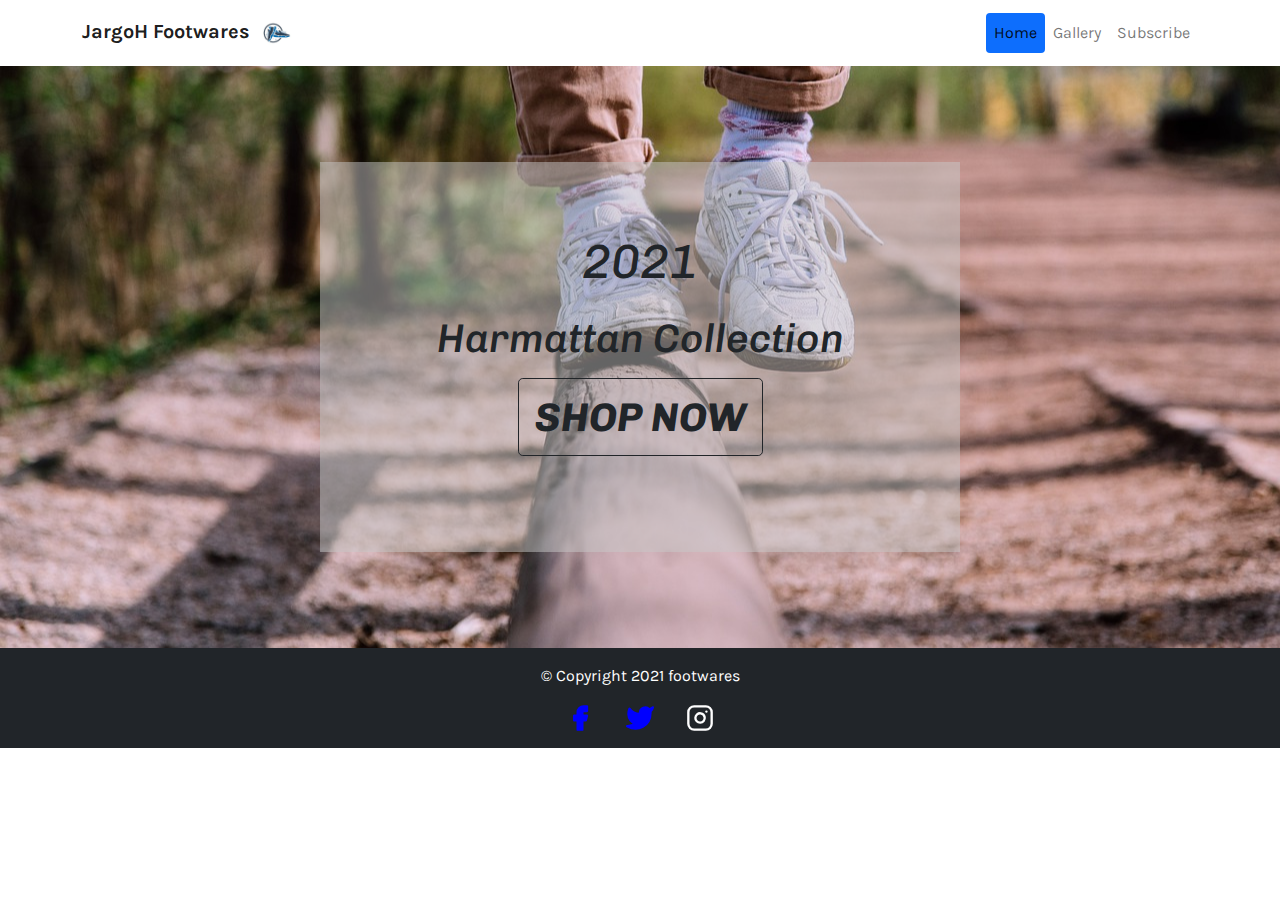
<file: index.html>
<!DOCTYPE html>
<html lang="en">
  <head>
    <meta charset="UTF-8" />
    <meta http-equiv="X-UA-Compatible" content="IE=edge" />
    <meta name="viewport" content="width=device-width, initial-scale=1.0" />
    <link rel="stylesheet" href="./css/bootstrap.min.css" />
    <link rel="stylesheet" href="./css/style.css" />
    <title>Jargoh Footwares</title>
  </head>

  <body>
    <nav class="navbar navbar-expand-lg navbar-expand-md navbar-light">
      <div class="container">
        <a class="navbar-brand fw-bold" href="#">
          JargoH Footwares<span>
            <img src="./images/logo.jpg" alt="logo" class="logo" />
          </span>
        </a>
        <button
          class="navbar-toggler"
          type="button"
          data-bs-toggle="collapse"
          data-bs-target="#navbarNavAltMarkup"
          aria-controls="navbarNavAltMarkup"
          aria-expanded="false"
          aria-label="Toggle navigation"
        >
          <span class="navbar-toggler-icon"></span>
        </button>
        <div
          class="collapse navbar-collapse justify-content-end"
          id="navbarNavAltMarkup"
        >
          <div class="navbar-nav nav-pills">
            <a class="nav-link active" aria-current="page" href="./index.html">
              Home
            </a>
            <a class="nav-link" href="./gallery.html">Gallery</a>
            <a class="nav-link" href="./subscribe.html">Subscribe</a>
          </div>
        </div>
      </div>
    </nav>

    <section class="hero-page hp-image">
      <div class="py-5">
        <div class="py-5">
          <div
            class="
              py-5
              hero-text
              text-dark text-center
              pt-5
              fst-italic
              w-50
              mx-auto
            "
          >
            <p class="my-3">2021</p>
            <h1 class="fs-1 my-3">Harmattan Collection</h1>
            <h2 class="my-3"></h2>
            <a
              href="./gallery.html"
              class="
                btn btn-lg btn-outline-dark
                border border-dark
                fs-1
                fw-bold
                mb-5
              "
              >SHOP NOW</a
            >
          </div>
        </div>
      </div>
    </section>

    <footer class="py-3 text-center text-white bg-dark">
      <div class="">
        <p>&copy; Copyright 2021 footwares</p>

        <div class="d-flex justify-content-center">
          <a class="mx-3" href="#"
            ><img src="./images/facebook.svg" alt="facebook"
          /></a>

          <a class="mx-3" href="#"
            ><img src="./images/twitter.svg" alt="twitter"
          /></a>

          <a class="mx-3" href="#"
            ><img src="./images/instagram.svg" alt="instagram"
          /></a>
        </div>
      </div>
    </footer>

    <script src="./script/bootstrap.min.js"></script>
    <script src="./script/array.js"></script>
  </body>
</html>
</file>
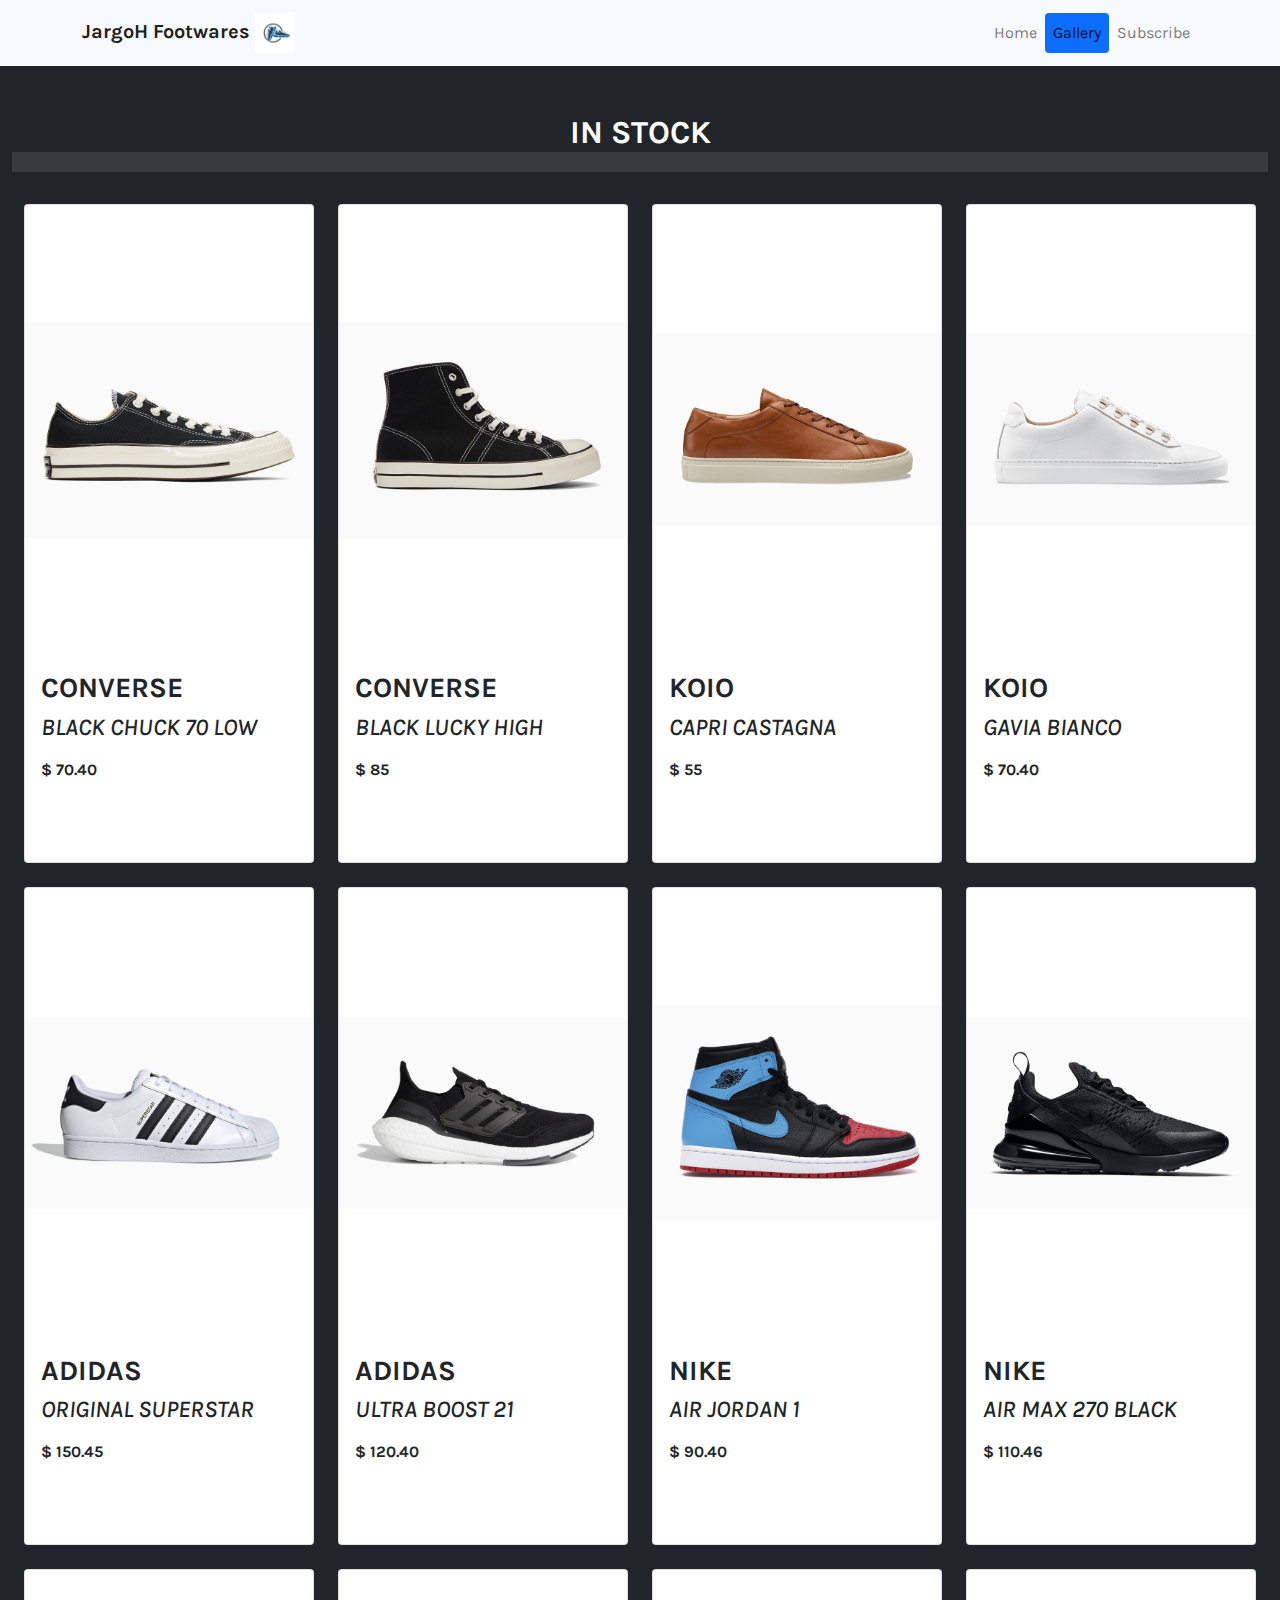
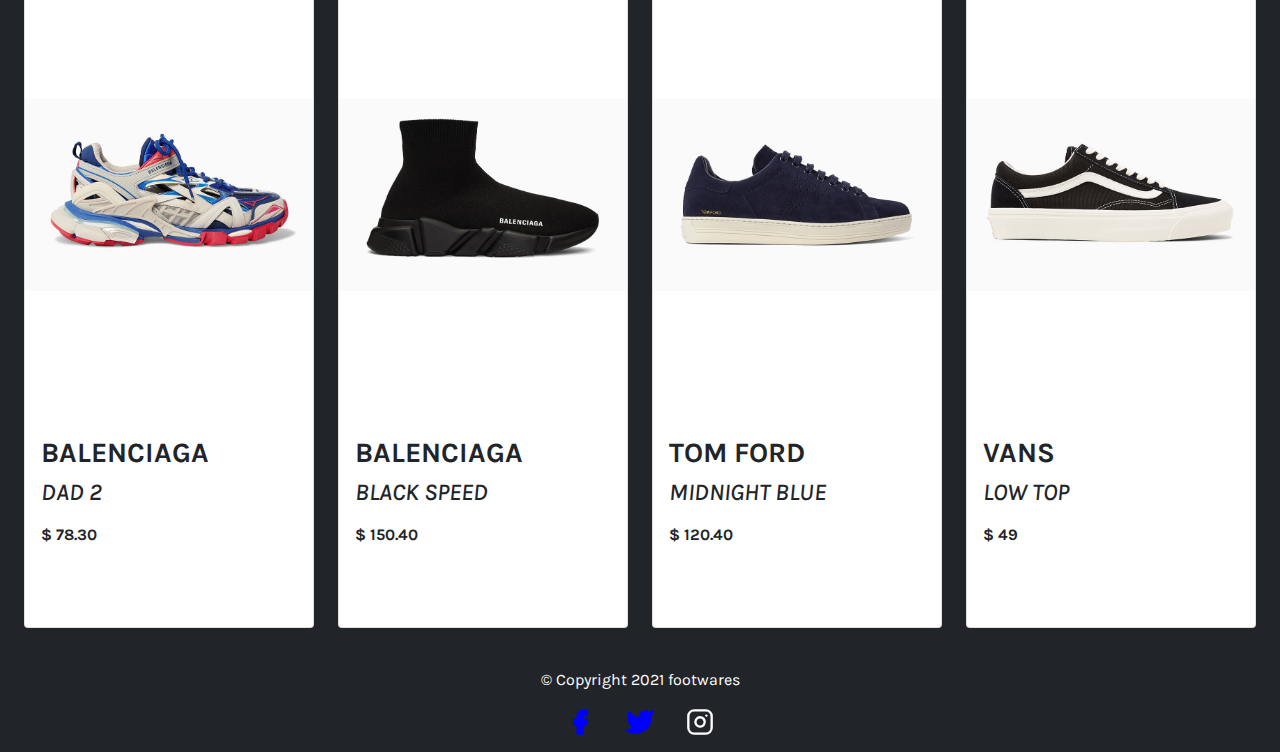
<file: gallery.html>
<!DOCTYPE html>
<html lang="en">
  <head>
    <meta charset="UTF-8" />
    <meta http-equiv="X-UA-Compatible" content="IE=edge" />
    <meta name="viewport" content="width=device-width, initial-scale=1.0" />
    <link rel="stylesheet" href="./css/bootstrap.min.css" />
    <link rel="stylesheet" href="./css/style.css" />
    <title>Jargoh Footwares</title>
  </head>

  <body>
    <nav class="navbar navbar-expand-lg navbar-expand-md navbar-light bg-light">
      <div class="container">
        <a class="navbar-brand fw-bold" href="#">
          JargoH Footwares<span>
            <img src="./images/logo.jpg" alt="logo" class="logo" />
          </span>
        </a>
        <button
          class="navbar-toggler"
          type="button"
          data-bs-toggle="collapse"
          data-bs-target="#navbarNavAltMarkup"
          aria-controls="navbarNavAltMarkup"
          aria-expanded="false"
          aria-label="Toggle navigation"
        >
          <span class="navbar-toggler-icon"></span>
        </button>
        <div
          class="collapse navbar-collapse justify-content-end"
          id="navbarNavAltMarkup"
        >
          <div class="navbar-nav nav-pills">
            <a class="nav-link" href="./index.html"> Home </a>
            <a class="nav-link active" aria-current="page" href="./gallery.html"
              >Gallery</a
            >
            <a class="nav-link" href="./subscribe.html">Subscribe</a>
          </div>
        </div>
      </div>
    </nav>

    <section class="section2 container-fluid bg-dark text-white py-4">
      <h2 class="text-center fw-bold py-4">
        IN STOCK
        <hr />
      </h2>

      <div
        class="
          section2cols
          mx-auto
          row row-cols-1 row-cols-md-2 row-cols-lg-4
          g-4
        "
        id="newest"
      >
        <div class="col">
          <div class="card h-100 bg-white box rounded-top pe-0 text-dark">
            <div class="card-img">
              <img
                src="./images/adidas-original-superstar.jpg"
                class="card-img-top"
                alt="shoe"
              />
            </div>
            <div class="card-body">
              <h3 class="card-title fw-bold">ADIDAS</h3>
              <h4 class="fst-italic">ORIGINAL SUPERSTAR</h4>

              <p class="fw-bold mt-3">$ 132</p>

              <a href="#" class="btn btn-lg bg-bluey fw-bold text-white"
                >Add to Cart</a
              >
            </div>
          </div>
        </div>
      </div>
    </section>

    <footer class="py-3 text-center text-white bg-dark">
      <div class="">
        <p>&copy; Copyright 2021 footwares</p>

        <div class="d-flex justify-content-center">
          <a class="mx-3" href="#"
            ><img src="./images/facebook.svg" alt="facebook"
          /></a>

          <a class="mx-3" href="#"
            ><img src="./images/twitter.svg" alt="twitter"
          /></a>

          <a class="mx-3" href="#"
            ><img src="./images/instagram.svg" alt="instagram"
          /></a>
        </div>
      </div>
    </footer>

    <script src="./script/bootstrap.min.js"></script>
    <script src="./script/array.js"></script>
  </body>
</html>
</file>
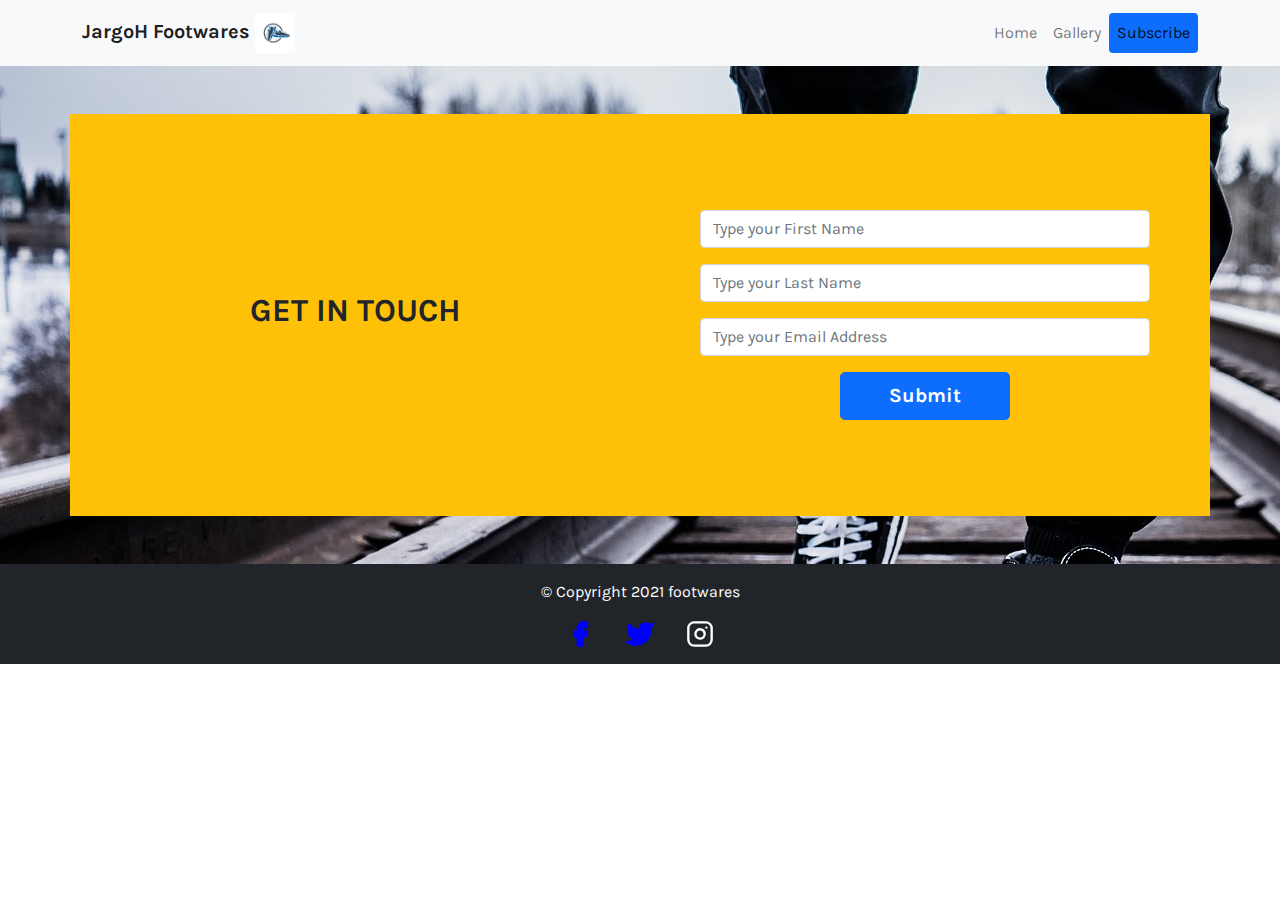
<file: subscribe.html>
<!DOCTYPE html>
<html lang="en">
  <head>
    <meta charset="UTF-8" />
    <meta http-equiv="X-UA-Compatible" content="IE=edge" />
    <meta name="viewport" content="width=device-width, initial-scale=1.0" />
    <link rel="stylesheet" href="./css/bootstrap.min.css" />
    <link rel="stylesheet" href="./css/style.css" />
    <title>Jargoh Footwares</title>
  </head>

  <body>
    <nav class="navbar navbar-expand-lg navbar-expand-md navbar-light bg-light">
      <div class="container">
        <a class="navbar-brand fw-bold" href="#">
          JargoH Footwares<span>
            <img src="./images/logo.jpg" alt="logo" class="logo" />
          </span>
        </a>
        <button
          class="navbar-toggler"
          type="button"
          data-bs-toggle="collapse"
          data-bs-target="#navbarNavAltMarkup"
          aria-controls="navbarNavAltMarkup"
          aria-expanded="false"
          aria-label="Toggle navigation"
        >
          <span class="navbar-toggler-icon"></span>
        </button>
        <div
          class="collapse navbar-collapse justify-content-end"
          id="navbarNavAltMarkup"
        >
          <div class="navbar-nav nav-pills">
            <a class="nav-link" href="./index.html"> Home </a>
            <a class="nav-link" href="./gallery.html">Gallery</a>
            <a
              class="nav-link active"
              aria-current="page"
              href="./subscribe.html"
              >Subscribe</a
            >
          </div>
        </div>
      </div>
    </nav>

    <section class="py-5 sub-image">
      <div class="container py-5 bg-warning text-dark">
        <div class="row">
          <div class="col-sm-12 col-md-6 my-auto">
            <h2 class="fw-bold text-center">GET IN TOUCH</h2>
          </div>
          <div class="col-sm-12 col-md-6 py-5">
            <form class="container px-5">
              <div class="row mb-3">
                <div class="col-sm-12">
                  <input
                    type="text"
                    class="form-control"
                    id="fname"
                    placeholder="Type your First Name"
                    aria-label="First name"
                  />
                </div>
              </div>
              <div class="row mb-3">
                <div class="col-sm-12">
                  <input
                    type="text"
                    class="form-control"
                    id="lname"
                    placeholder="Type your Last Name"
                    aria-label="Last name"
                  />
                </div>
              </div>
              <div class="row mb-3">
                <div class="col-sm-12">
                  <input
                    type="email"
                    class="form-control"
                    id="email"
                    placeholder="Type your Email Address"
                    aria-label="email"
                  />
                </div>
              </div>

              <div class="text-center">
                <button
                  type="submit"
                  class="px-5 fw-bold btn btn-primary btn-lg"
                >
                  Submit
                </button>
              </div>
            </form>
          </div>
        </div>
      </div>
    </section>

    <footer class="py-3 text-center text-white bg-dark">
      <div class="">
        <p>&copy; Copyright 2021 footwares</p>

        <div class="d-flex justify-content-center">
          <a class="mx-3" href="#"
            ><img src="./images/facebook.svg" alt="facebook"
          /></a>

          <a class="mx-3" href="#"
            ><img src="./images/twitter.svg" alt="twitter"
          /></a>

          <a class="mx-3" href="#"
            ><img src="./images/instagram.svg" alt="instagram"
          /></a>
        </div>
      </div>
    </footer>

    <script src="./script/bootstrap.min.js"></script>
    <script src="./script/array.js"></script>
  </body>
</html>
</file>
<file: css/style.css>
@import url("https://fonts.googleapis.com/css2?family=Chivo:ital,wght@0,300;1,700&family=Karla:wght@300;700&family=Source+Code+Pro:wght@300;600&display=swap");
* {
  margin: 0;
  padding: 0;
  box-sizing: border-box;
}
body {
  font-family: "Karla", sans-serif;
}

.logo {
  width: 40px;
}

hr {
  height: 20px !important;
  color: grey;
  margin: auto 0;
}
.hp-image {
  background: url("../images/shoe-bg.jpg");
  background-repeat: no-repeat;
  background-position: center;
  font-family: chivo;
}
.hero-text {
  background-color: rgba(200, 200, 200, 0.5);
  padding-bottom: 2rem;
}

.hero-text p {
  font-size: 3rem;
  margin: 0 0;
}

.card-img-top {
  width: 100%;
  height: 50vh;
  object-fit: contain;
}
.box:hover {
  opacity: 0.85;
}
.sub-image {
  background: url("../images/shoes-sub-bg.jpg") no-repeat;
  object-fit: contain;
  object-position: center;
}
</file>
